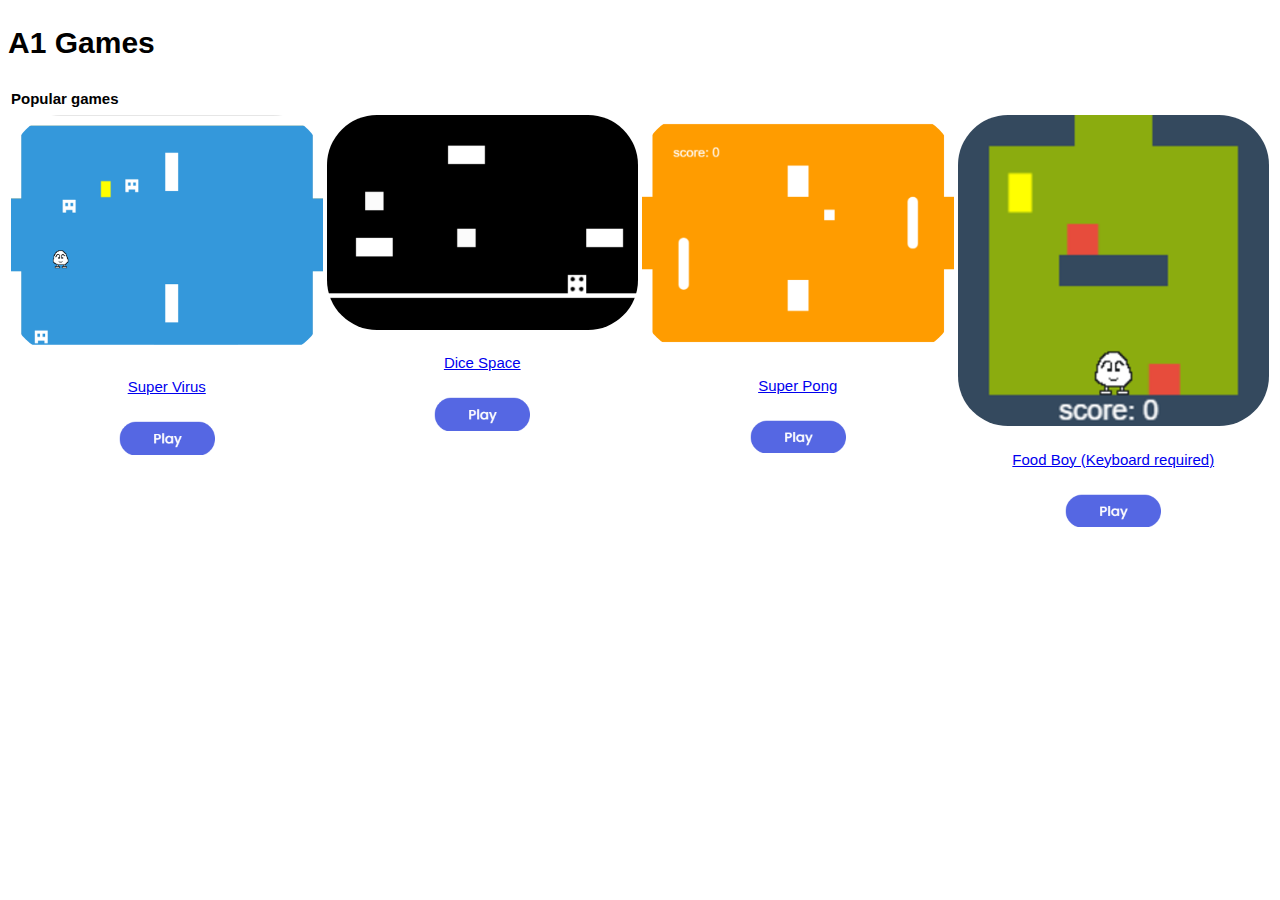
<file: index.html>
<!DOCTYPE html>
<html>
<head>
<title>Game Page</title>
<link rel="stylesheet" href="site.css" type="text/css" />
</head>
<body>
<noscript>Please enable Javascript in your browser to play GameSnacks!</noscript>

<h1>A1 Games</h1>

<table class="a">
  <tr>
  <th>Popular games</th>
  <th></th>
  <th></th>
  <th></th>
  </tr>
  <tr valign="top">
    <td width="25%">
      <a href="game/virus/index.html">
        <div class="image-container">
          <img src="game/virus/assets/cover.png" width="200" height="153">
          </div>
        <br>
      Super Virus <br><br><img src="game/images/button-play.png" width="100"></a></td>
    <td width="25%">
      <a href="game/dice/index.html">
        <div class="image-container">
          <img src="game/dice/assets/player_dice_cover.png" width="200" height="153">
          </div>
        <br>
	Dice Space <br><br><img src="game/images/button-play.png" width="100"></a></td>
    <td width="25%">
      <a href="game/pong/index.html">
        <div class="image-container">
          <img src="game/pong/assets/cover.png" width="200" height="153">
          </div>
        <br>
	Super Pong <br><br><img src="game/images/button-play.png" width="100"></a></td>
  <td width="25%"><a href="game/food/index.html">
    <div class="image-container">
    <img src="game/food/assets/cover.png" width="150" height="150">
    </div>
    <br>
	Food Boy (Keyboard required) <br><br><img src="game/images/button-play.png" width="100"></a></td>
  </tr>
</table>

</body>
</html>
</file>
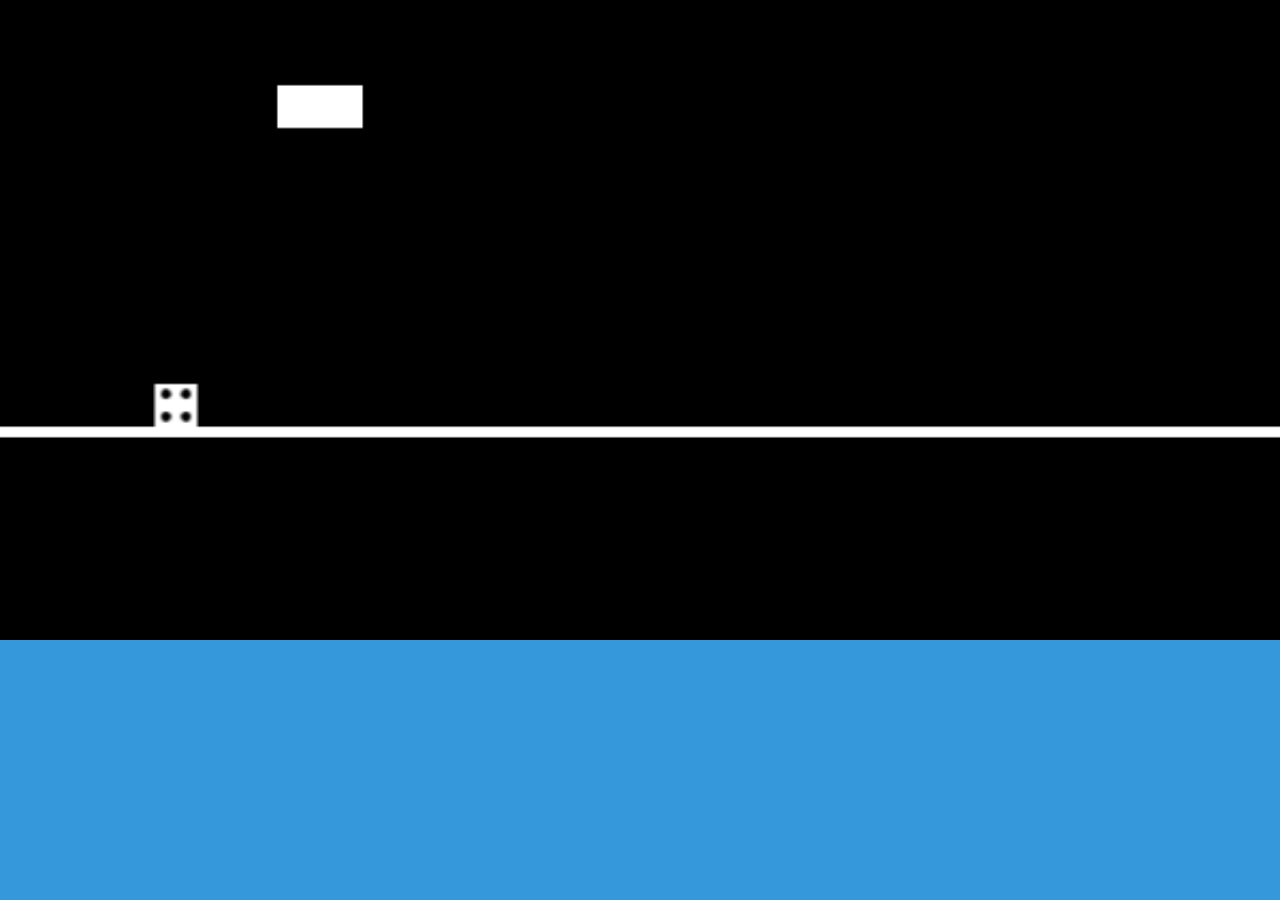
<file: game/dice/index.html>
<!DOCTYPE html>
<html>
  
  <head>
    <meta charset="utf-8" />
    <title>Dice</title>
  
    <script src="js/phaser.min.js"></script>
    <script src="js/game.js"></script>
  
    <style>
      @import url(//fonts.googleapis.com/css?family=Geo);
      
      * {
        margin: 0;
        padding: 0;
      }

      body {
        background-color: #3498db;
      }
  
      .hiddenText {
        font-family: Geo;
        visibility: hidden;
        height: 0;
      }
	  
	  canvas {
		width: 100%
	  }
	  
	  
    </style>
  </head>
  
  <body>
    <div id="game"></div>
    <p class="hiddenText">.</p>
  </body>
  
</html>
</file>
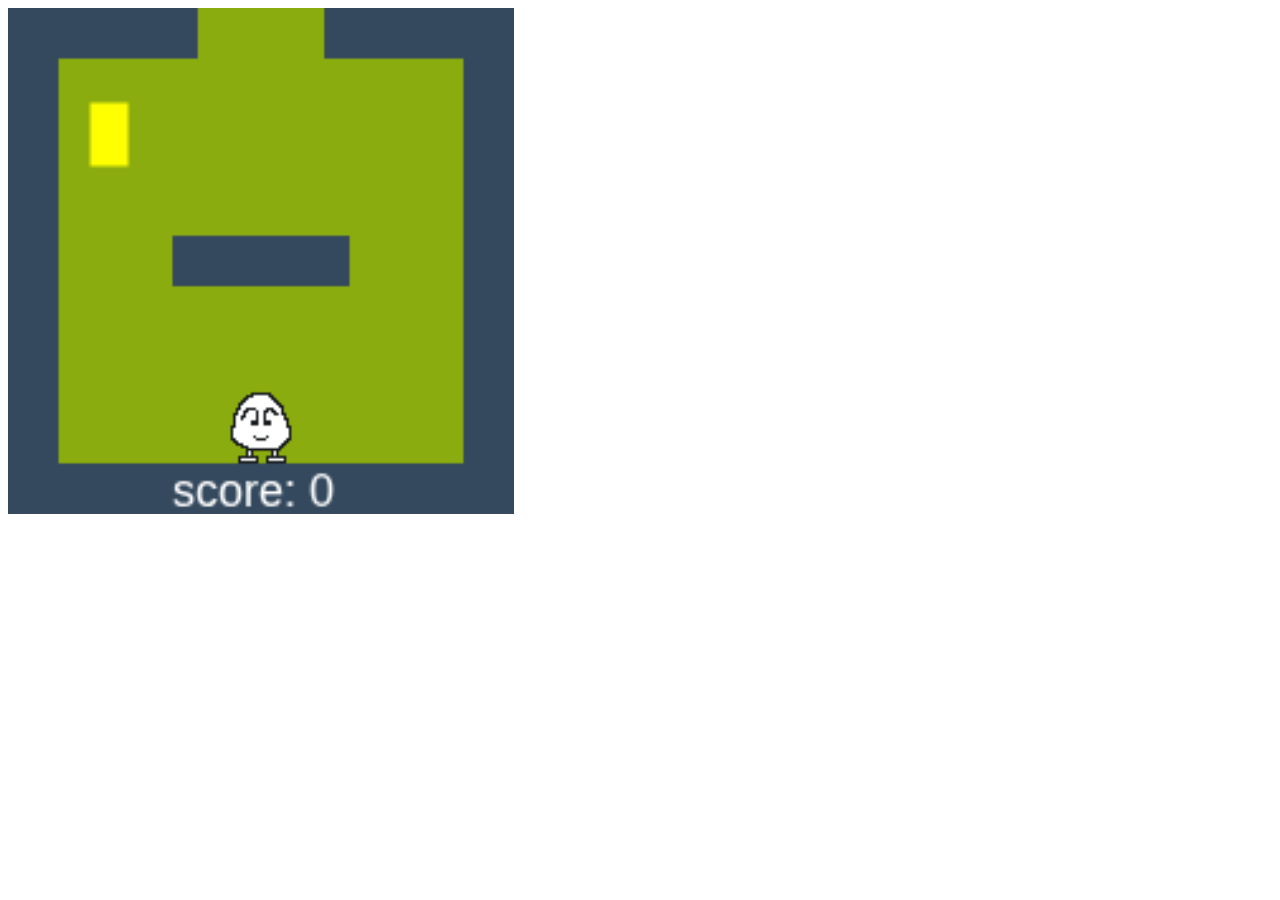
<file: game/food/index.html>
<!DOCTYPE html>
<html>
  
  <head>
    <meta charset="utf-8" />
    <title>The Food Game</title>
	<style>
		canvas {
		width: 40%
	  }
	</style>
    <script src="js/phaser.min.js"></script>
    <script src="js/game.js"></script>
  </head>

  <body>
    <div id="game"></div>
  </body>
  
</html>
</file>
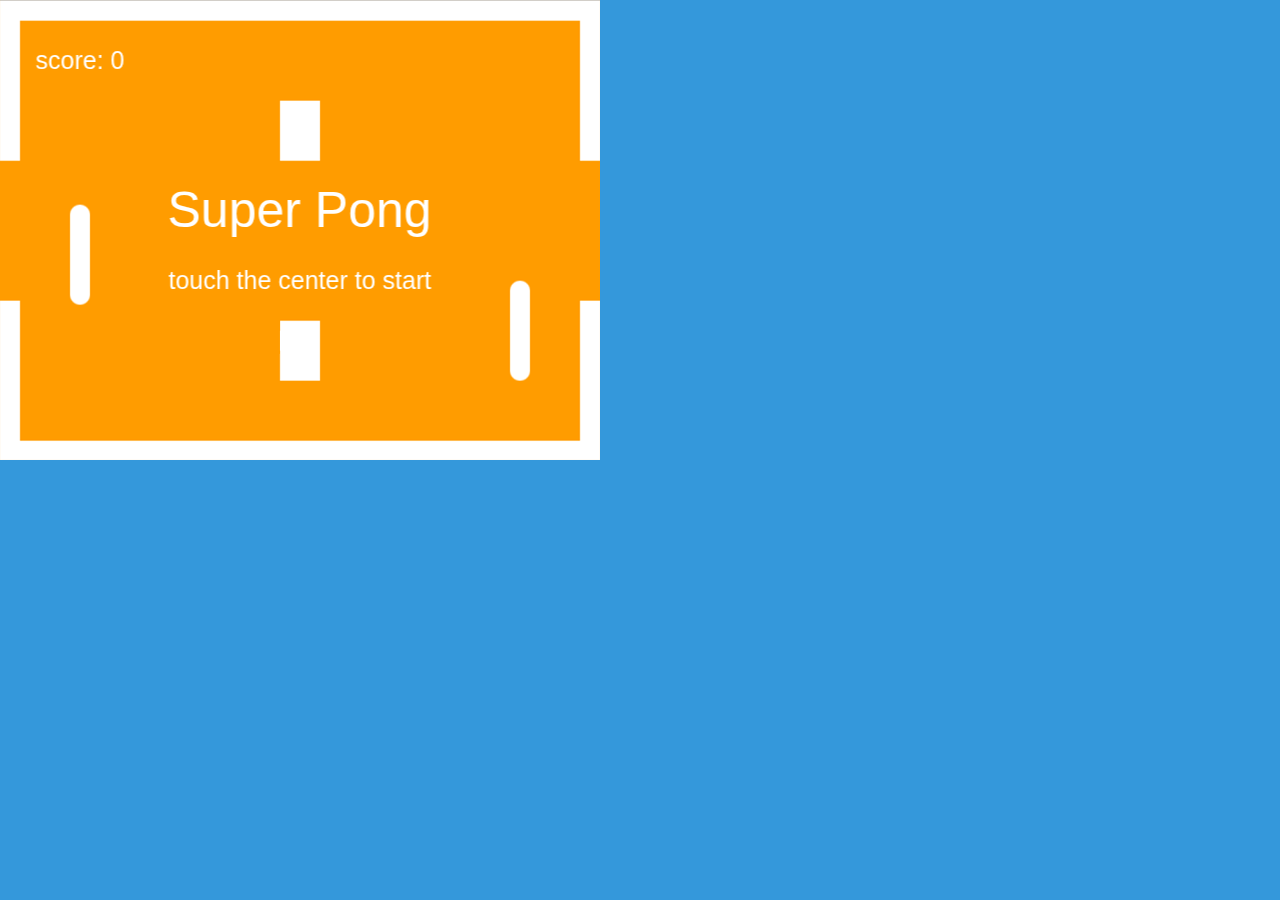
<file: game/pong/index.html>
<!DOCTYPE html>
<html>
  
  <head>
    <meta charset="utf-8" />
    <title>Pong game</title>
	
    <script src="js/phaser.min.js"></script>
	<script src="js/load.js"></script>
	<script src="js/menu.js"></script>
	<script src="js/play.js"></script>
    <script src="js/game.js"></script>
  
    <style>
      @import url(//fonts.googleapis.com/css?family=Geo);
      
      * {
        margin: 0;
        padding: 0;
      }

      body {
        background-color: #3498db;
      }
  
      .hiddenText {
        font-family: Geo;
        visibility: hidden;
        height: 0;
      }
    </style>
  </head>
  
  <body>
    <div id="game"></div>
    <p class="hiddenText">.</p>
  </body>
  
</html>
</file>
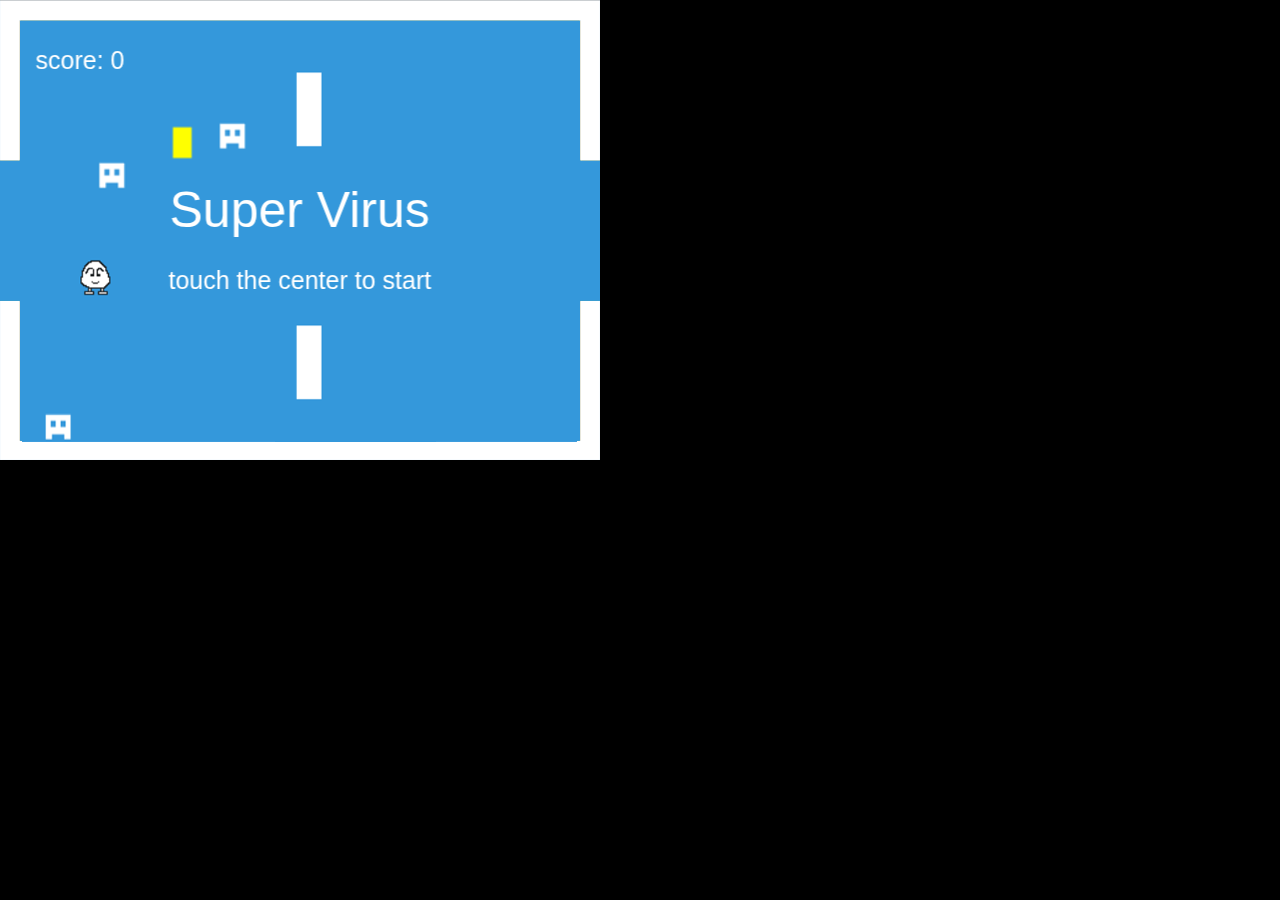
<file: game/virus/index.html>
<!DOCTYPE html>
<html>
  
  <head>
    <meta charset="utf-8" />
    <title>Virus game</title>
	
    <script src="js/phaser.min.js"></script>
	<script src="js/load.js"></script>
	<script src="js/menu.js"></script>
	<script src="js/play.js"></script>
    <script src="js/game.js"></script>
  
    <style>
      @import url(//fonts.googleapis.com/css?family=Geo);
      
      * {
        margin: 0;
        padding: 0;
      }

      body {
        background-color: #000000;
      }
  
      .hiddenText {
        font-family: Geo;
        visibility: hidden;
        height: 0;
      }
    </style>
  </head>
  
  <body>
    <div id="game"></div>
    <p class="hiddenText">.</p>
  </body>
  
</html>
</file>
<file: site.css>
body {
	background: #FFFFFF;
}

html,body {
		font-family:Verdana,sans-serif;
		font-size:15px;
		line-height:1.5
}

div.a,td {
  text-align: center;
}

div.b {
  text-align: left;
}

div.c {
  text-align: right;
}

div.c {
  text-align: justify;
}

table.a {
  table-layout: fixed;
  width: 100%;  
}

th {
    text-align: left;
}

.image-container {
  border-radius: 50px; /* Adjust the value to control the roundness */
  overflow: hidden; /* This is important to hide the overflowing corners */
}

.image-container img {
  display: block;
  width: 100%;
  height: auto;
}
</file>
